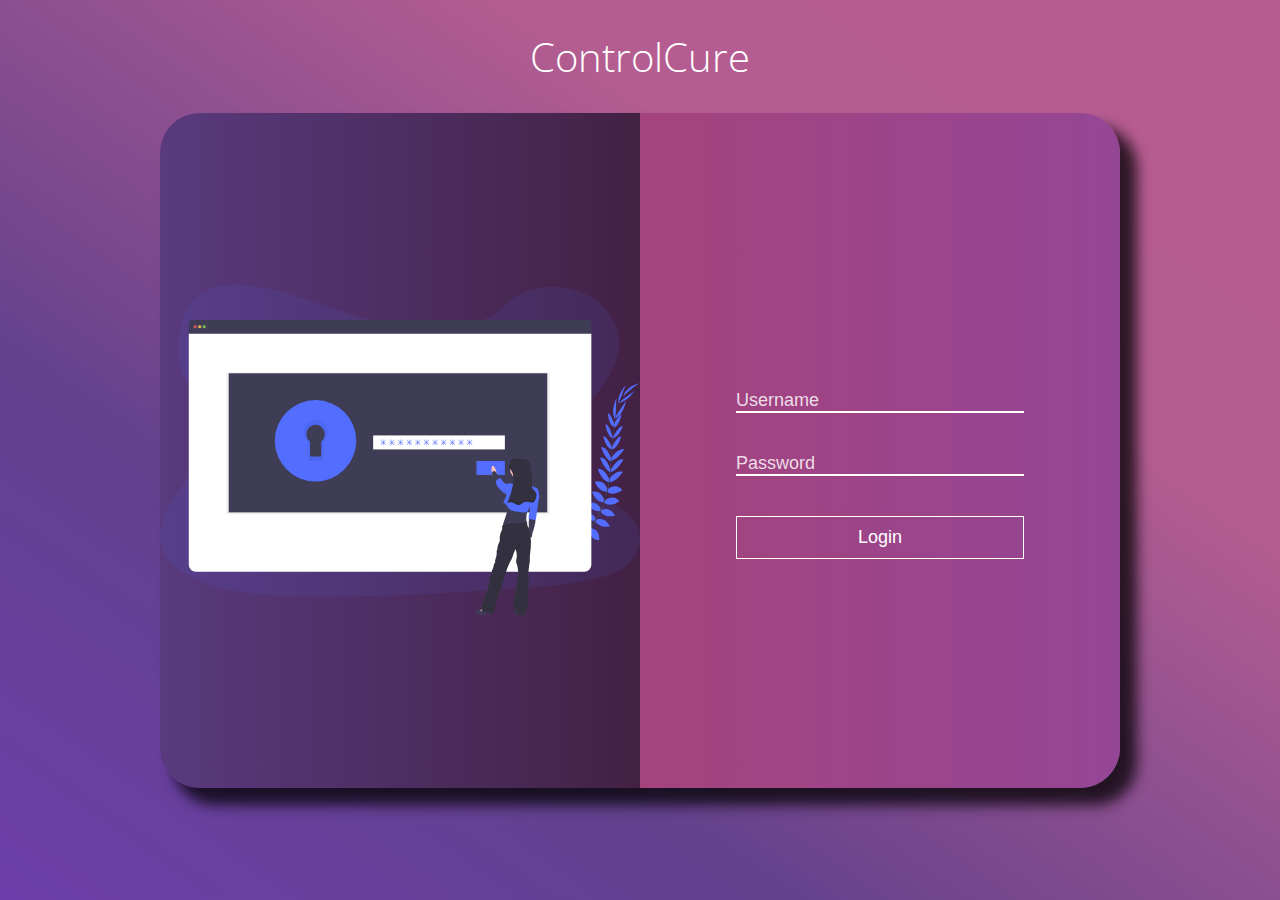
<file: login.html>
<!DOCTYPE html>
<html lang="en">
<head>
    <meta charset="UTF-8">
    <meta name="viewport" content="width=device-width, initial-scale=1.0">
    <title>LOGIN</title>
    <link href="https://fonts.googleapis.com/css2?family=Open+Sans:ital,wght@0,300;0,400;0,600;0,700;1,300;1,400&family=Proza+Libre:ital,wght@0,400;0,500;0,600;0,700;0,800;1,400&display=swap" rel="stylesheet">
    <link rel="stylesheet" href="css/login.css">
</head>
<body>
    <main class="main">
        <h2 class="login__text">ControlCure</h2>
        <div class="login__wrapper">
            <img src="./images/user.svg" alt="Login" class="login__image">
            <form action="" class="login__info">
                <div class="formUser">
                    <input type="text" placeholder="Username" class="login__name" required>
                    <input type="password" placeholder="Password" class="login__password" required>
                    <input type="submit" value="Login" class="login__button">
                </div>
            </form>
        </div>
    </main>
</body>
</html>
</file>
<file: css/login.css>
*{
    margin: 0;
    padding: 0;
    box-sizing: border-box;
}

body{
    font-family: 'Open Sans';
}
.main{
   display: grid;
   background: rgb(219,170,199);
   background: linear-gradient(to left bottom, rgb(184, 91, 147) 0%, rgb(180, 93, 145) 30%, rgb(99, 65, 141) 70%, rgb(109, 62, 170) 100%);


   grid-template-columns: 1fr 6fr 1fr;
   grid-template-rows: 1fr 6fr 1fr;
   height: 100vh;
   grid-template-areas: 'v1  texto v2'
                        'v1  login v2'
                        'v1  v3    v2';

}


.login__text{
    font-size: 40px;
    color: white;
    text-align: center;
    grid-area: texto;
    justify-self: center;
    align-self: center;
    font-weight: lighter;
}

.login__wrapper{
    display: flex;
    max-width: 1200px;
    margin: auto;
    grid-area: login;
    height: 100%;
    overflow: hidden;
    border-radius: 40px;
    -webkit-box-shadow: 15px 15px 14px 2px rgba(0,0,0,0.75);
    -moz-box-shadow: 15px 15px 14px 2px rgba(0,0,0,0.75);
    box-shadow: 15px 15px 14px 2px rgba(0,0,0,0.75);

    animation: growUp 900ms ease-in;
}

.login__image{
    width: 50%;
    border-bottom-left-radius: 20px;
    border-top-left-radius: 20px;
    background: linear-gradient(to right, #593a7e, rgb(67, 33, 68));
    
}

@keyframes growUp {
    0%{
        transform: scale(0.5);
    }

    100%{
        transform: scale(1);
    }
}

.login__info{
    background: linear-gradient(to right, rgb(165, 67, 125) , hsl(299, 36%, 43%));
    width: 50%;  
    display: flex;
    justify-content: center;
    align-items:center;
    border-bottom-right-radius: 20px;
    border-top-right-radius: 20px;
    
}

.formUser{
    /* background-color: khaki; */
    width: 60%;
    height: 200px;
    display: flex;
    flex-direction: column;
}

.login__name, .login__password{
    border: none;
    border-bottom: solid 2px white;
    background-color: transparent;
    color: white;
    font-size: 18px;
}

::-webkit-input-placeholder { /* WebKit, Blink, Edge */
    color: rgba(255, 255, 255, 0.822);
    font-weight: lighter;
}
:-moz-placeholder { /* Mozilla Firefox 4 to 18 */
   color: rgb(255, 255, 255);
   opacity: 1 /* esto es porque Firefox le reduce la opacidad por defecto */;
}
::-moz-placeholder { /* Mozilla Firefox 19+ */
   color: rgb(255, 255, 255);
   opacity:  1;
}
:-ms-input-placeholder { /* Internet Explorer 10-11 */
   color: rgb(255, 255, 255);
}


input{
    margin-top: 40px;
    outline: none;
}
:focus { 
    outline-color: transparent; 
    outline-style: none;
}


.login__button{
    font-size: 18px;
    background-color: transparent;
    border: 1px white solid;
    color: white;
    font-weight: lighter;
    padding: 10px;
    cursor: pointer;
    transition: all ease-in 300ms;

}

.login__button:hover{
    background-color: rgb(117, 46, 117);
    -webkit-box-shadow: 8px 12px 28px -4px rgba(0,0,0,0.75);
    -moz-box-shadow: 8px 12px 28px -4px rgba(0,0,0,0.75);
    box-shadow: 8px 12px 28px -4px rgba(0,0,0,0.75);

}


@media screen and (max-width:850px){

    .main{
        grid-template-columns: 1fr 4fr 1fr;
       grid-template-rows: 1fr 4fr 1fr;
    }
}


@media screen and (max-width:758px){

    .login__wrapper{
        flex-direction: column;
    }
    
    .login__image{
        width: 100%;
        height: 200px;
        border-bottom-left-radius: 0px;
        
    }
    
    .login__info{
       width: 100%;
       height: 100%;
        border-bottom-right-radius: 0px;
        border-top-right-radius: 0px;
        display: flex;
        align-items: center;
        justify-content: center;
        
    }
    
    .formUser{
        /* background-color: khaki; */
        width: 50%;
        display: flex;
        flex-direction: column;
    }
    
    .login__name, .login__password{
        font-size: 14px;
    }
    
    .login__button{
        font-size: 14px;
    }
}
</file>
